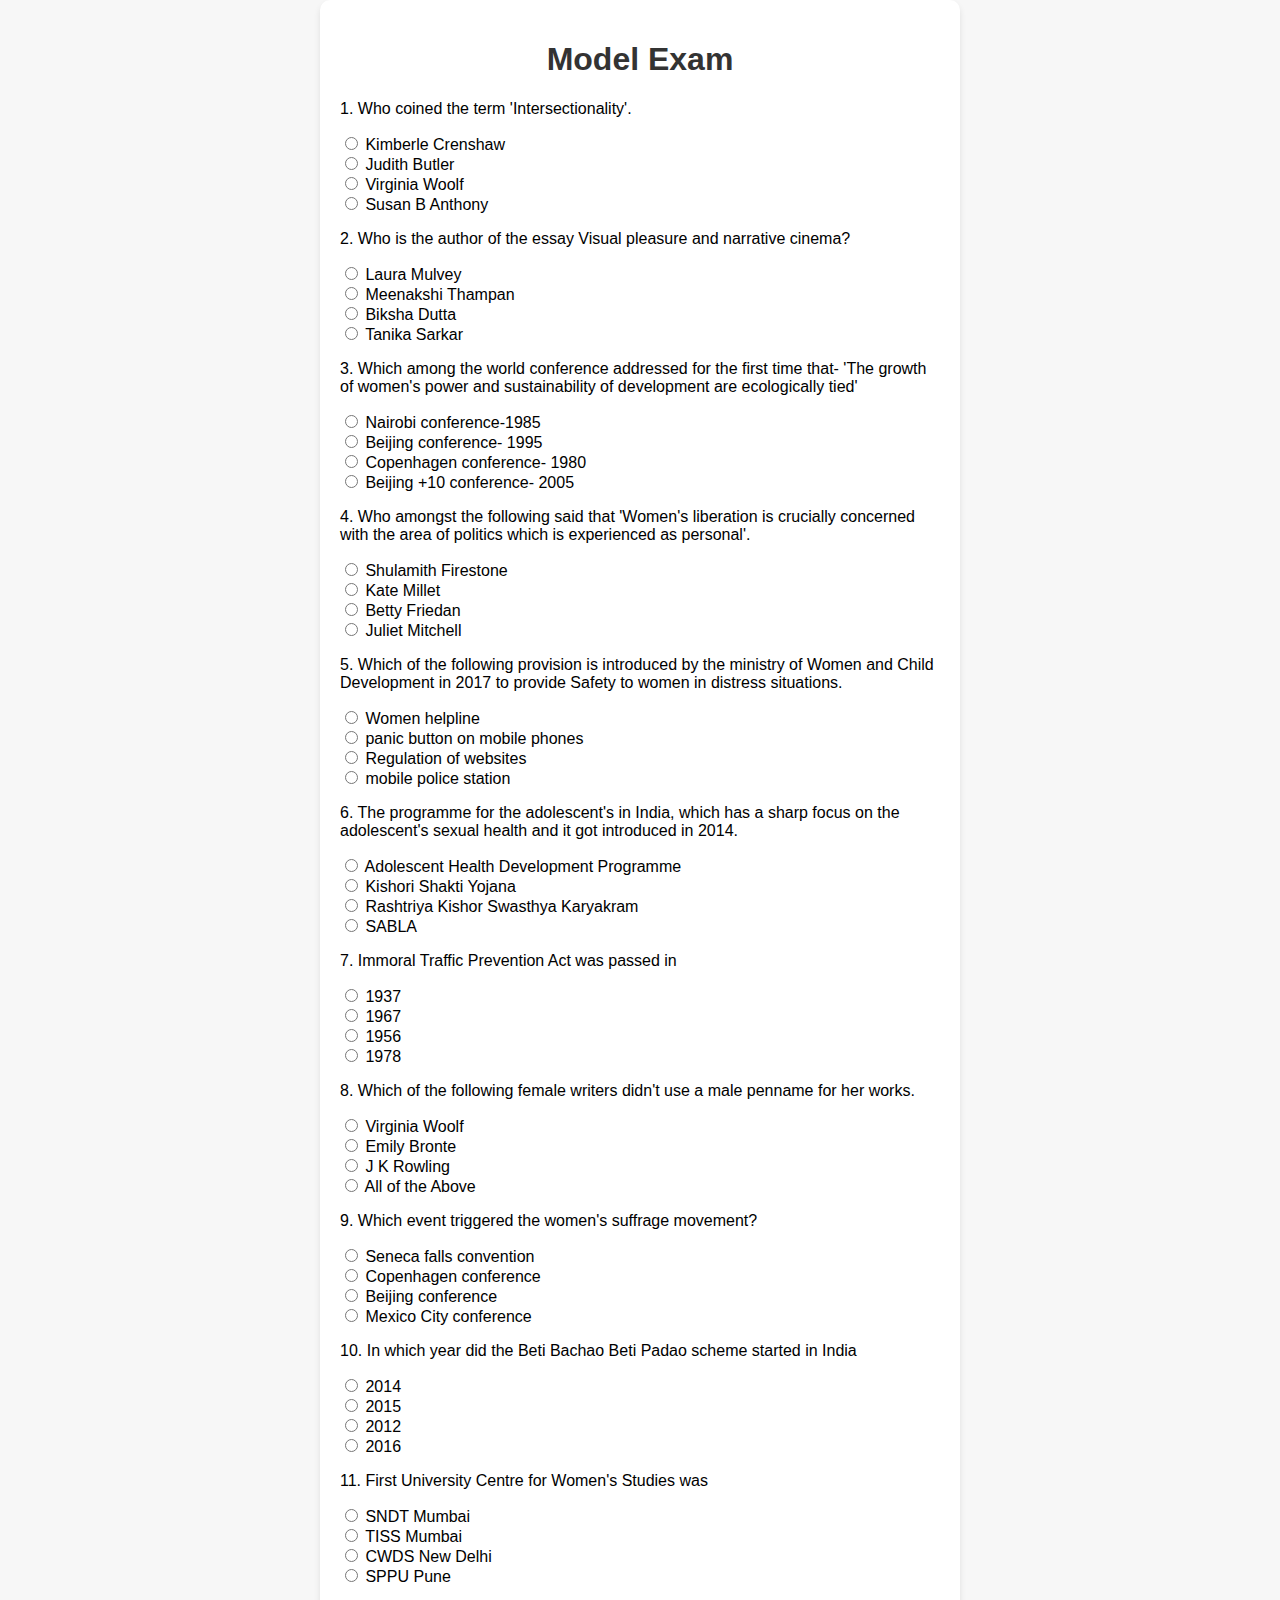
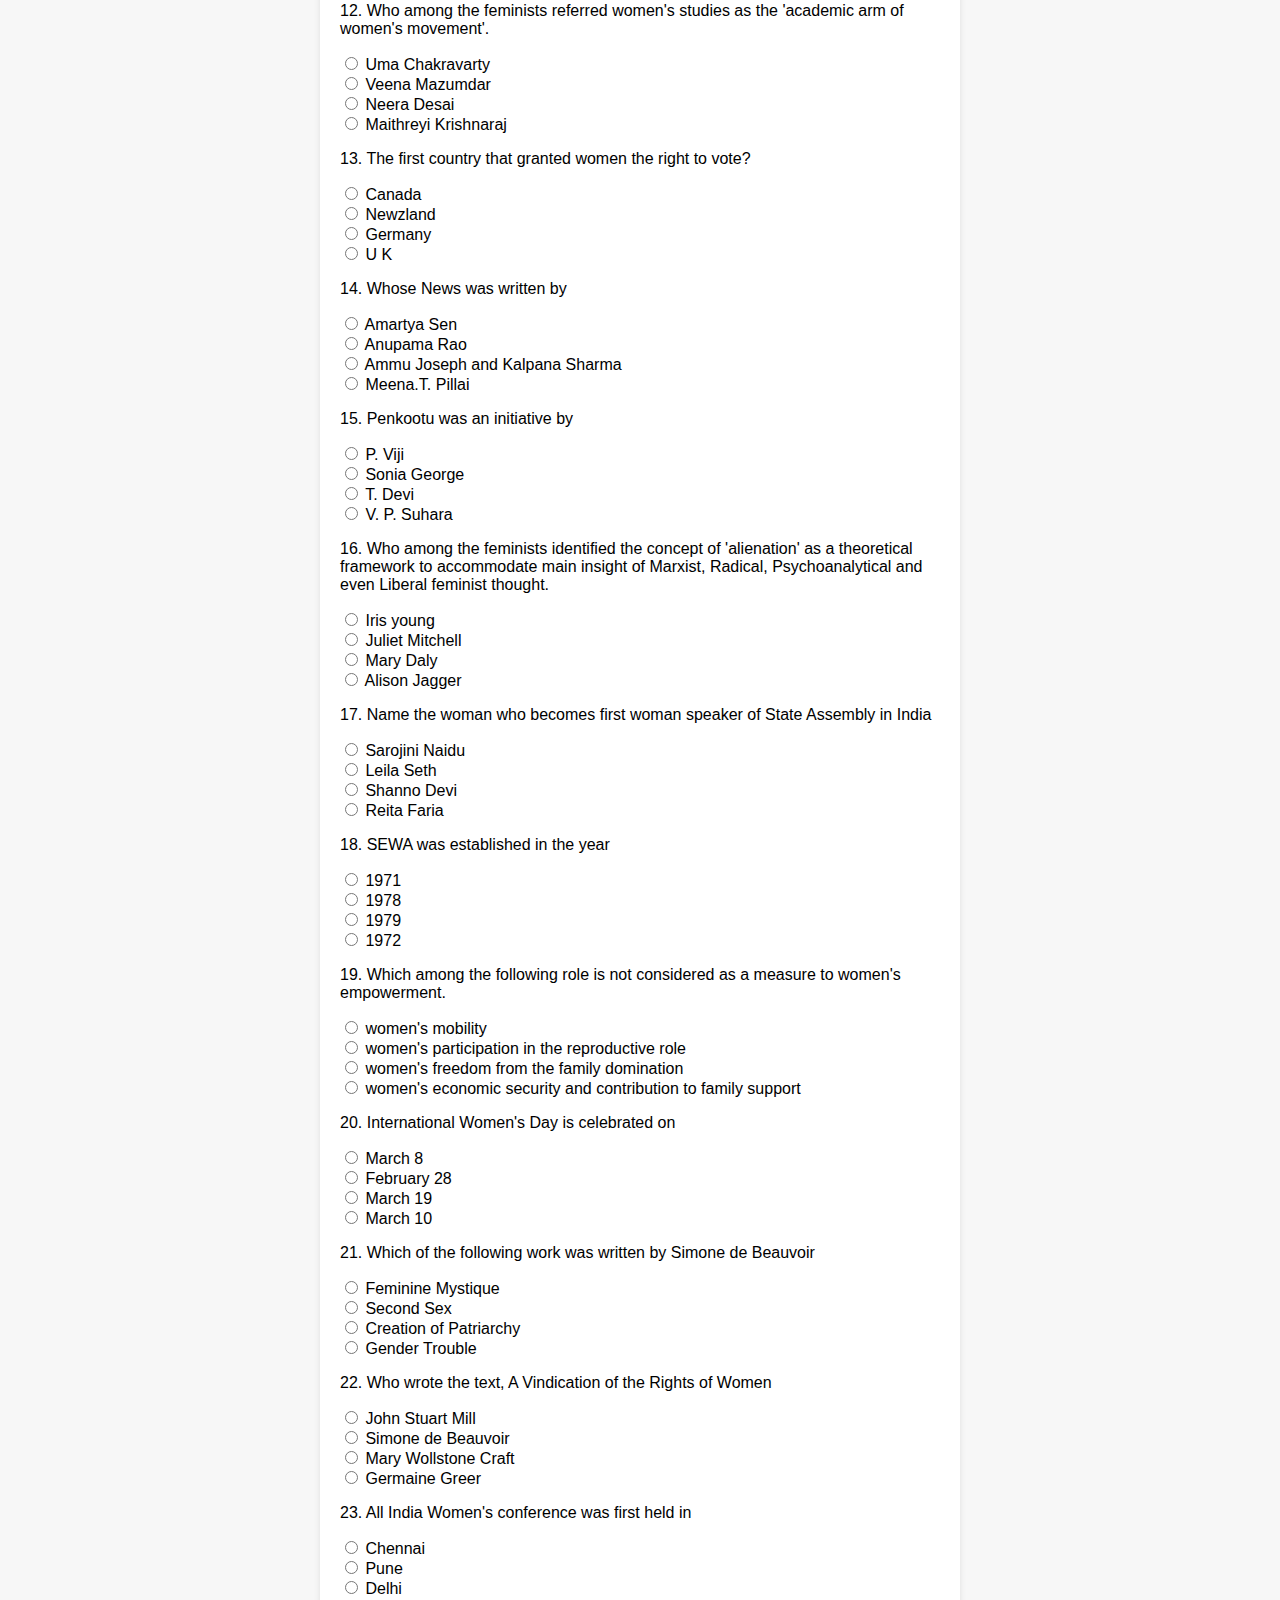
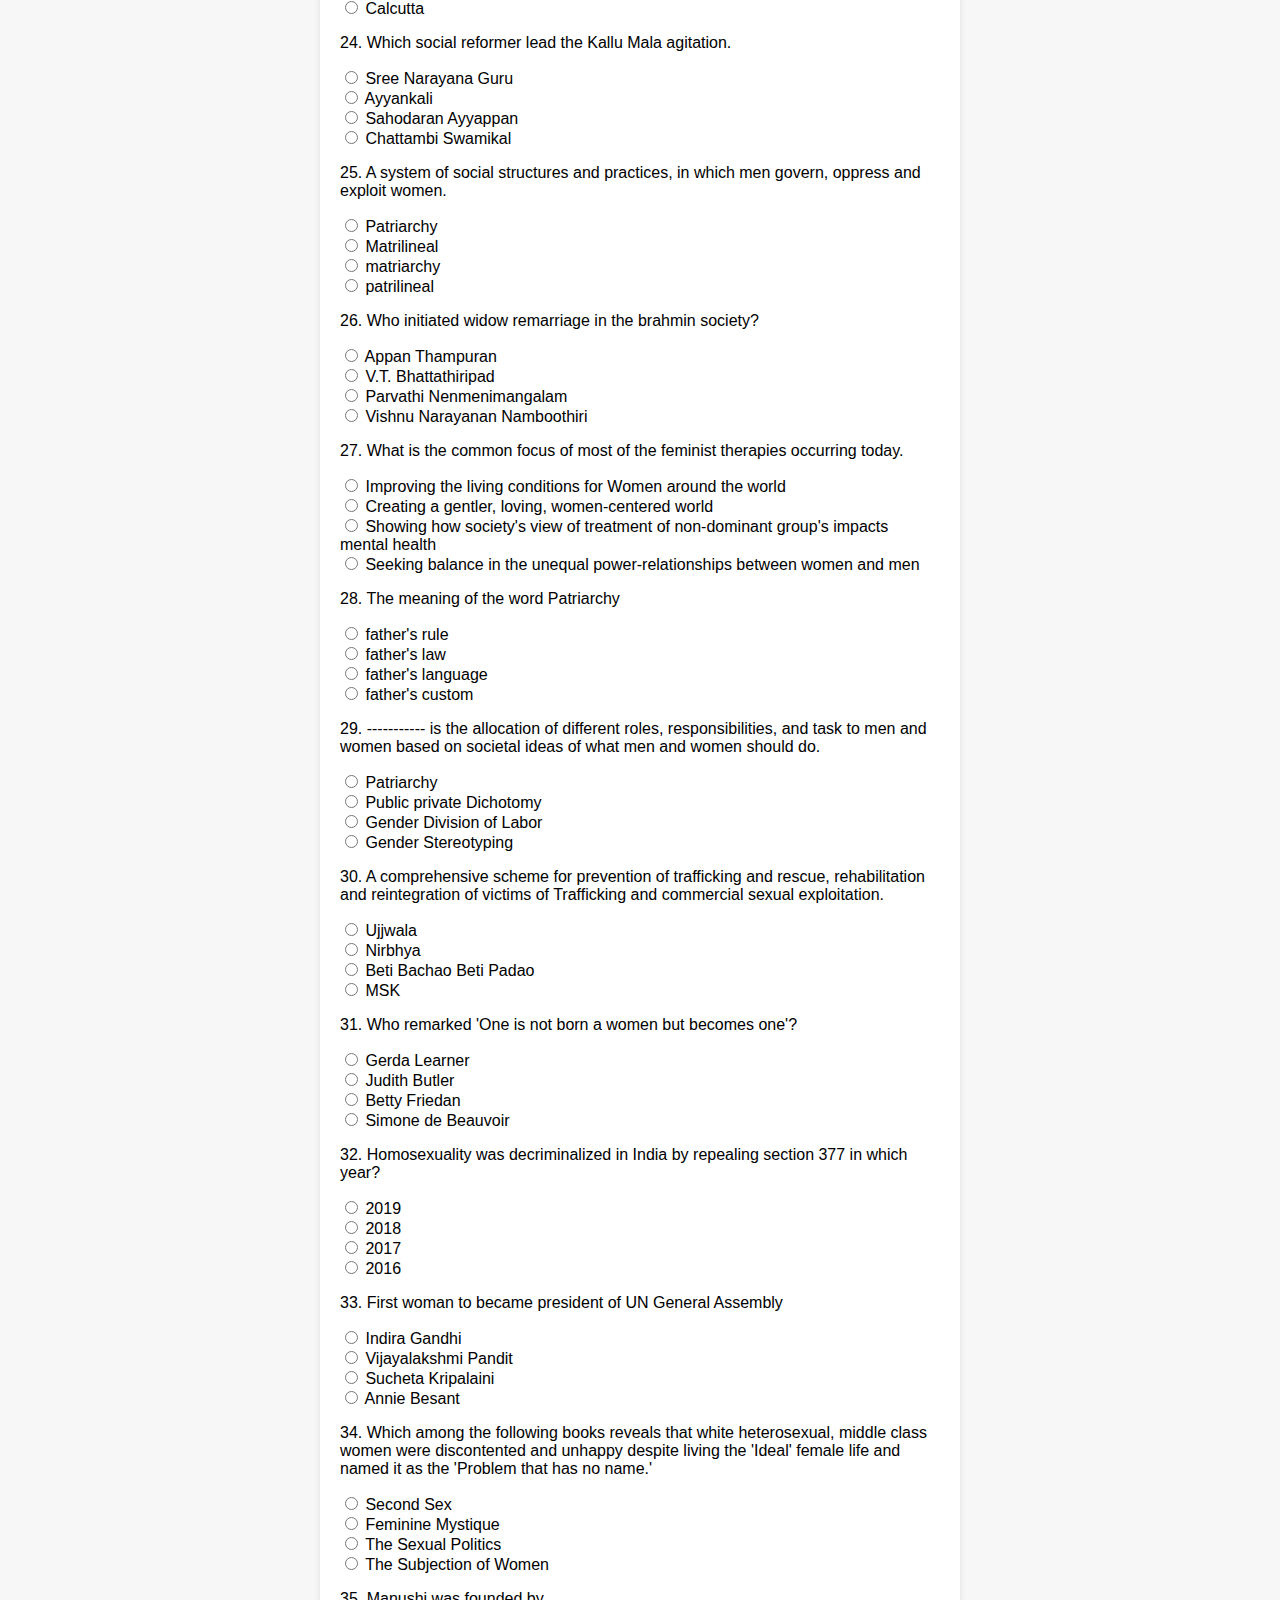
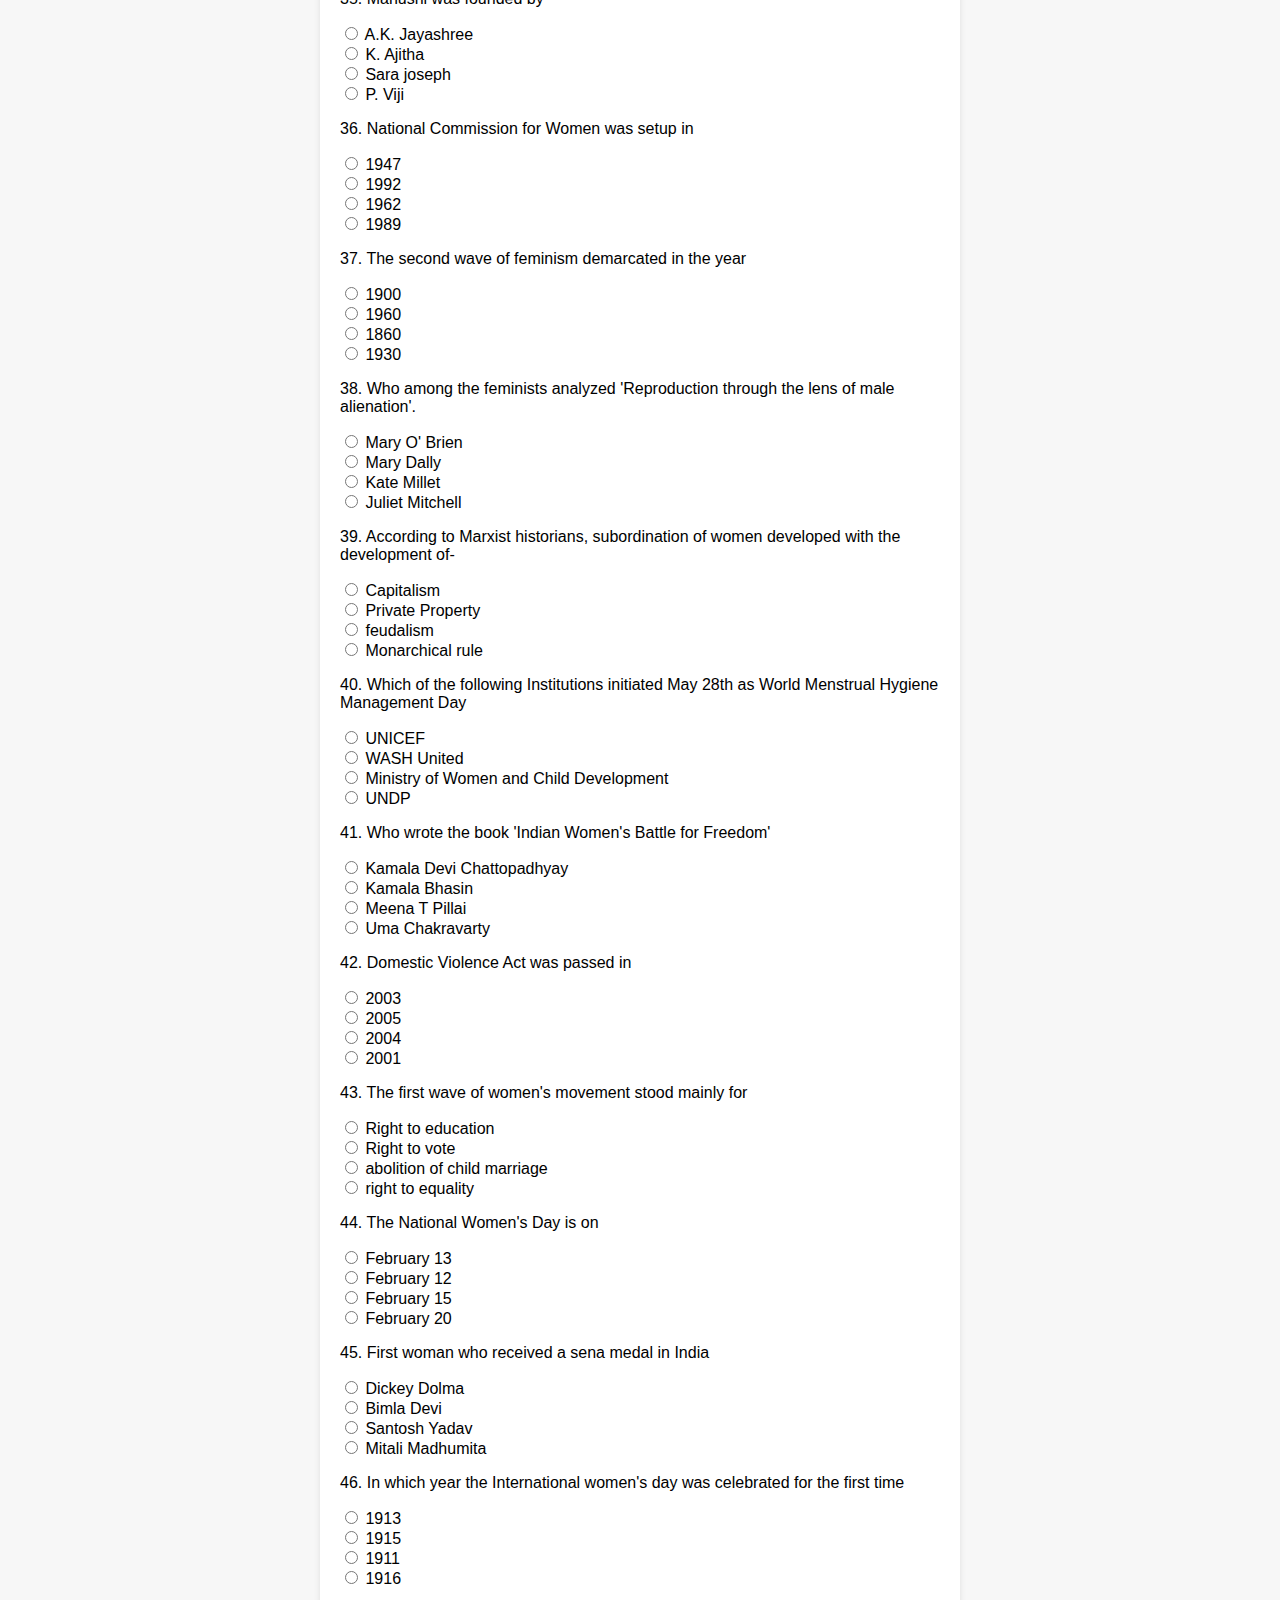
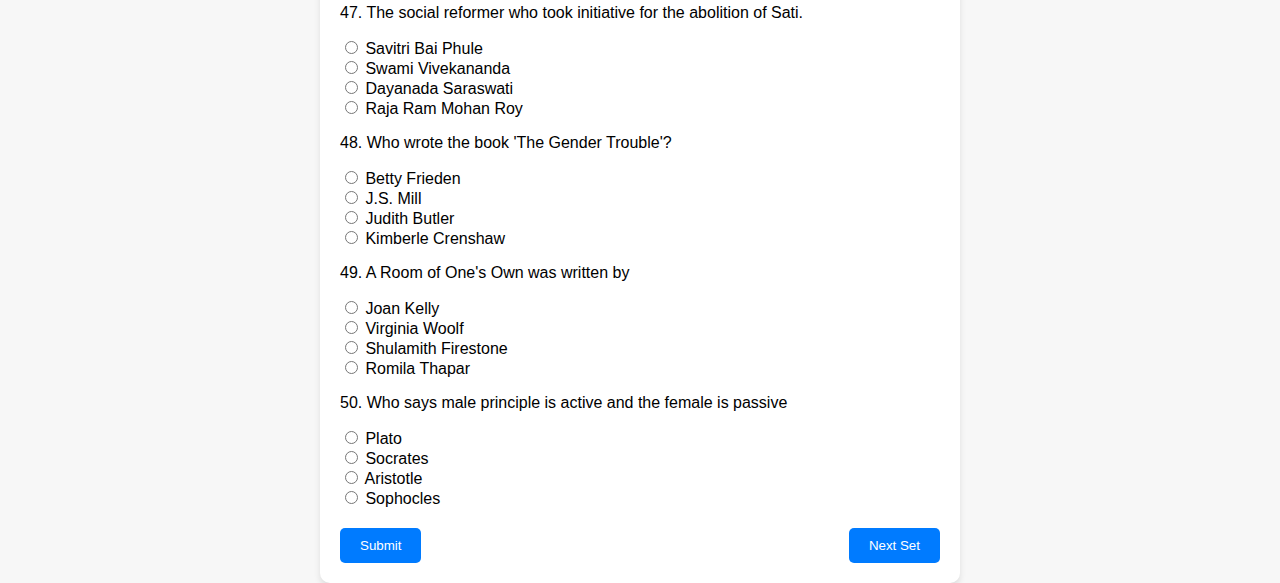
<file: index.html>
<!DOCTYPE html>
<html lang="en">
<head>
    <meta charset="UTF-8">
    <meta name="viewport" content="width=device-width, initial-scale=1.0">
    <title>Model Exam</title>
    <link rel="stylesheet" href="style.css">
</head>
<body>
    <div class="container">
        <h1>Model Exam</h1>
        <div id="quiz-container">
            <div id="question-container"></div>
            <div id="controls">
                <button id="submit-btn">Submit</button>
                <button id="next-set-btn">Next Set</button>
            </div>
        </div>
    </div>
    <script src="script.js"></script>
</body>
</html>
</file>
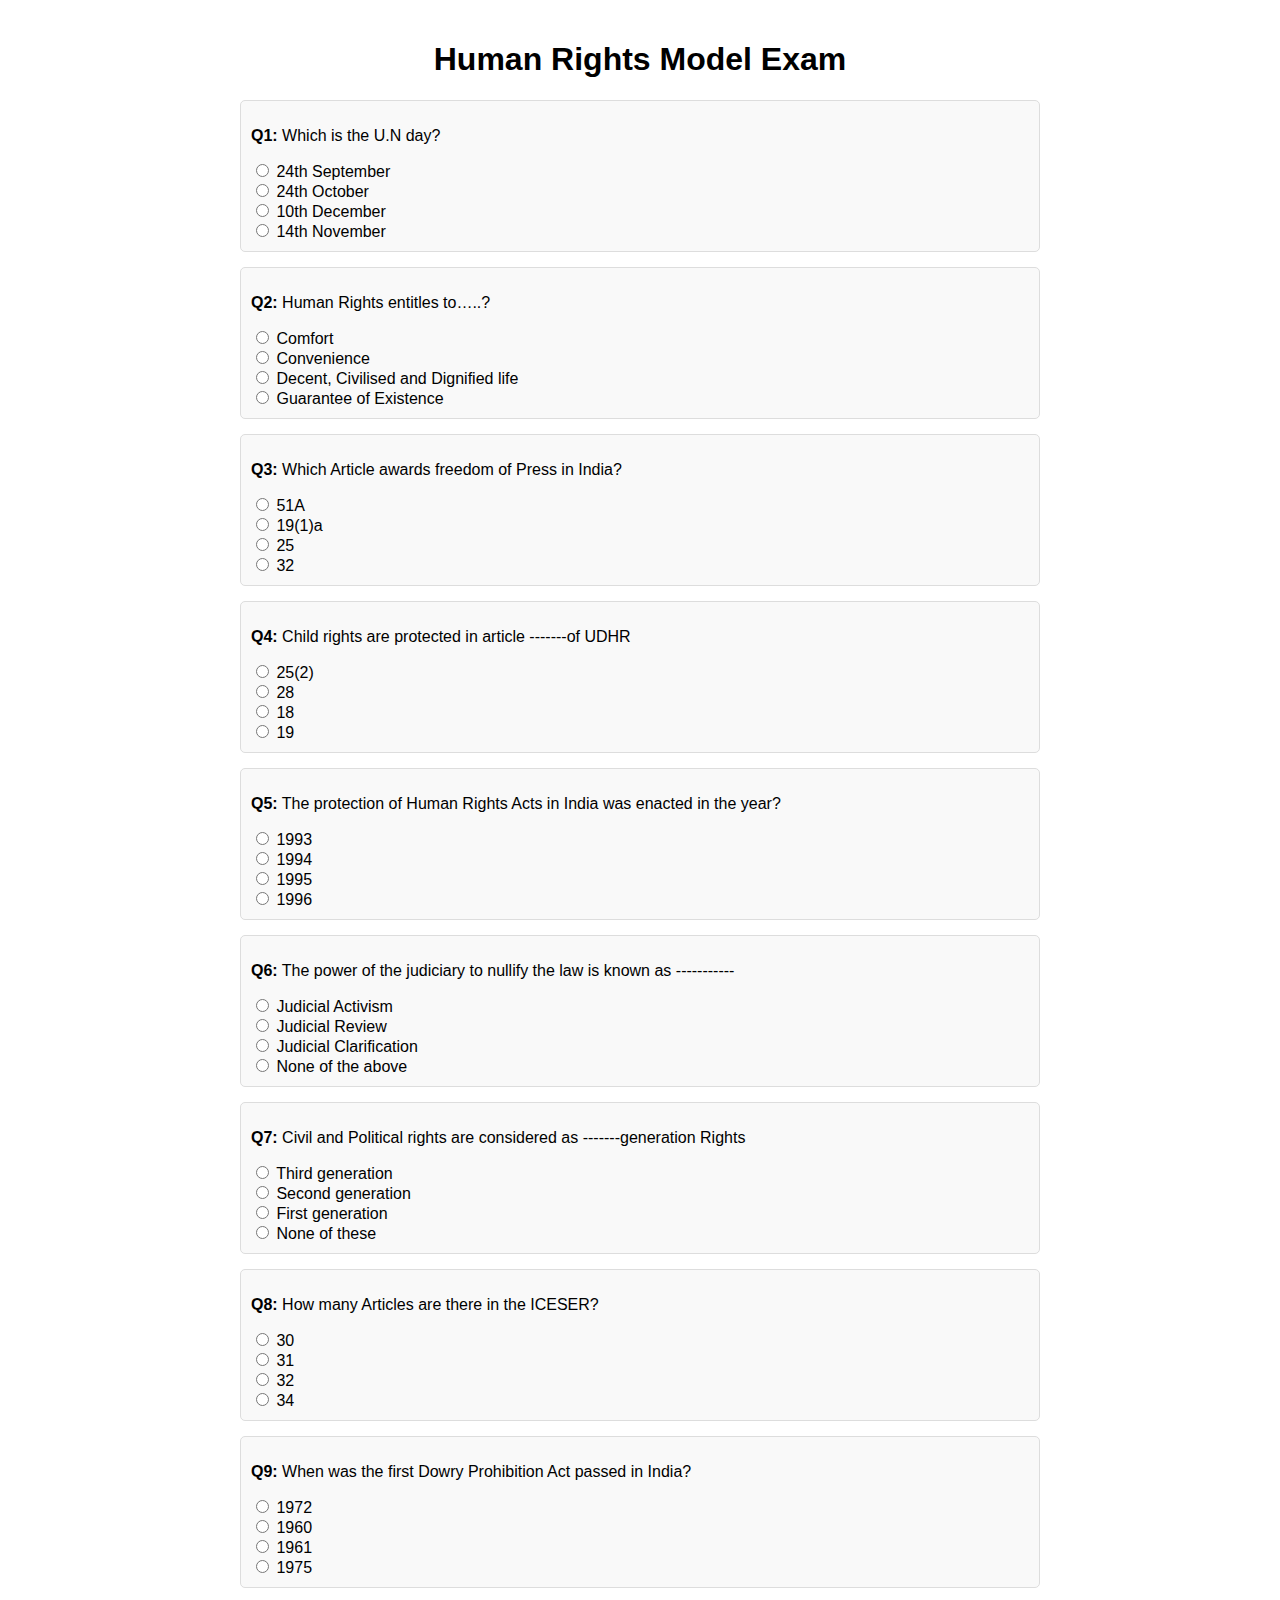
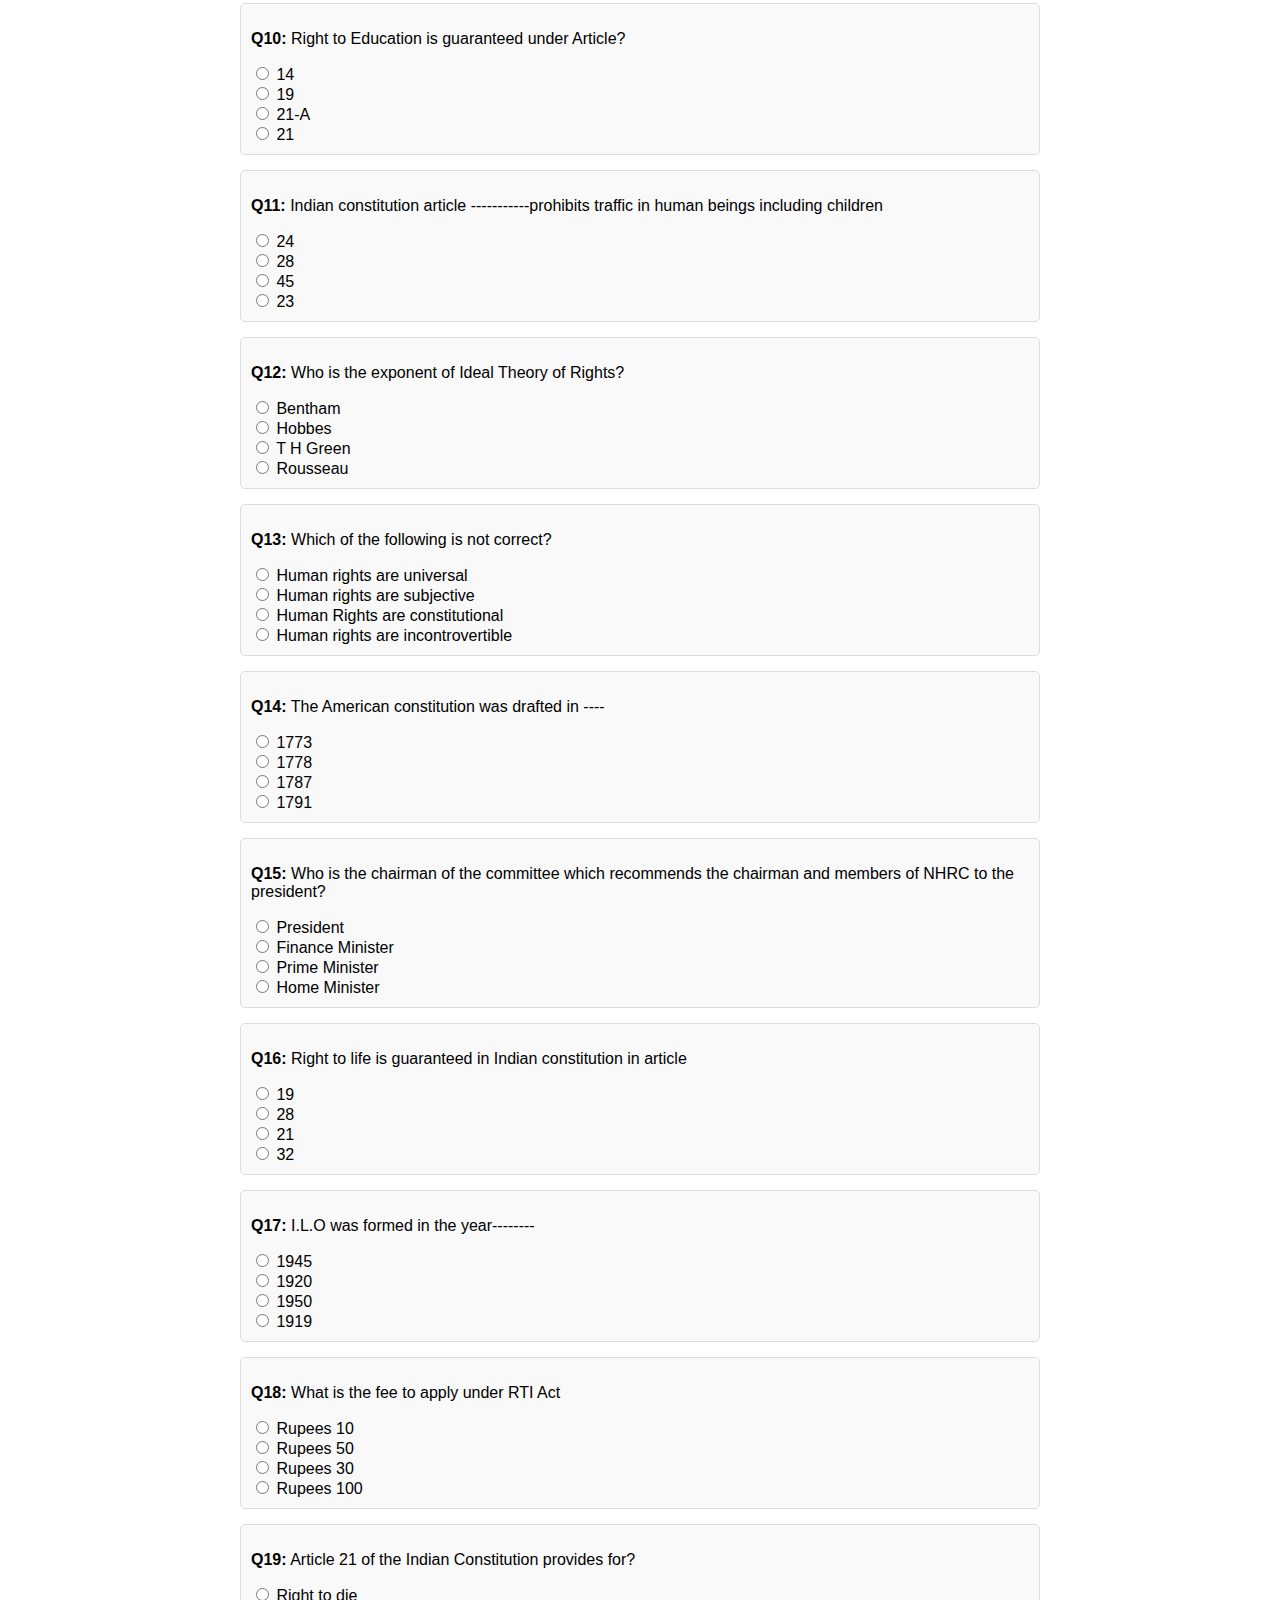
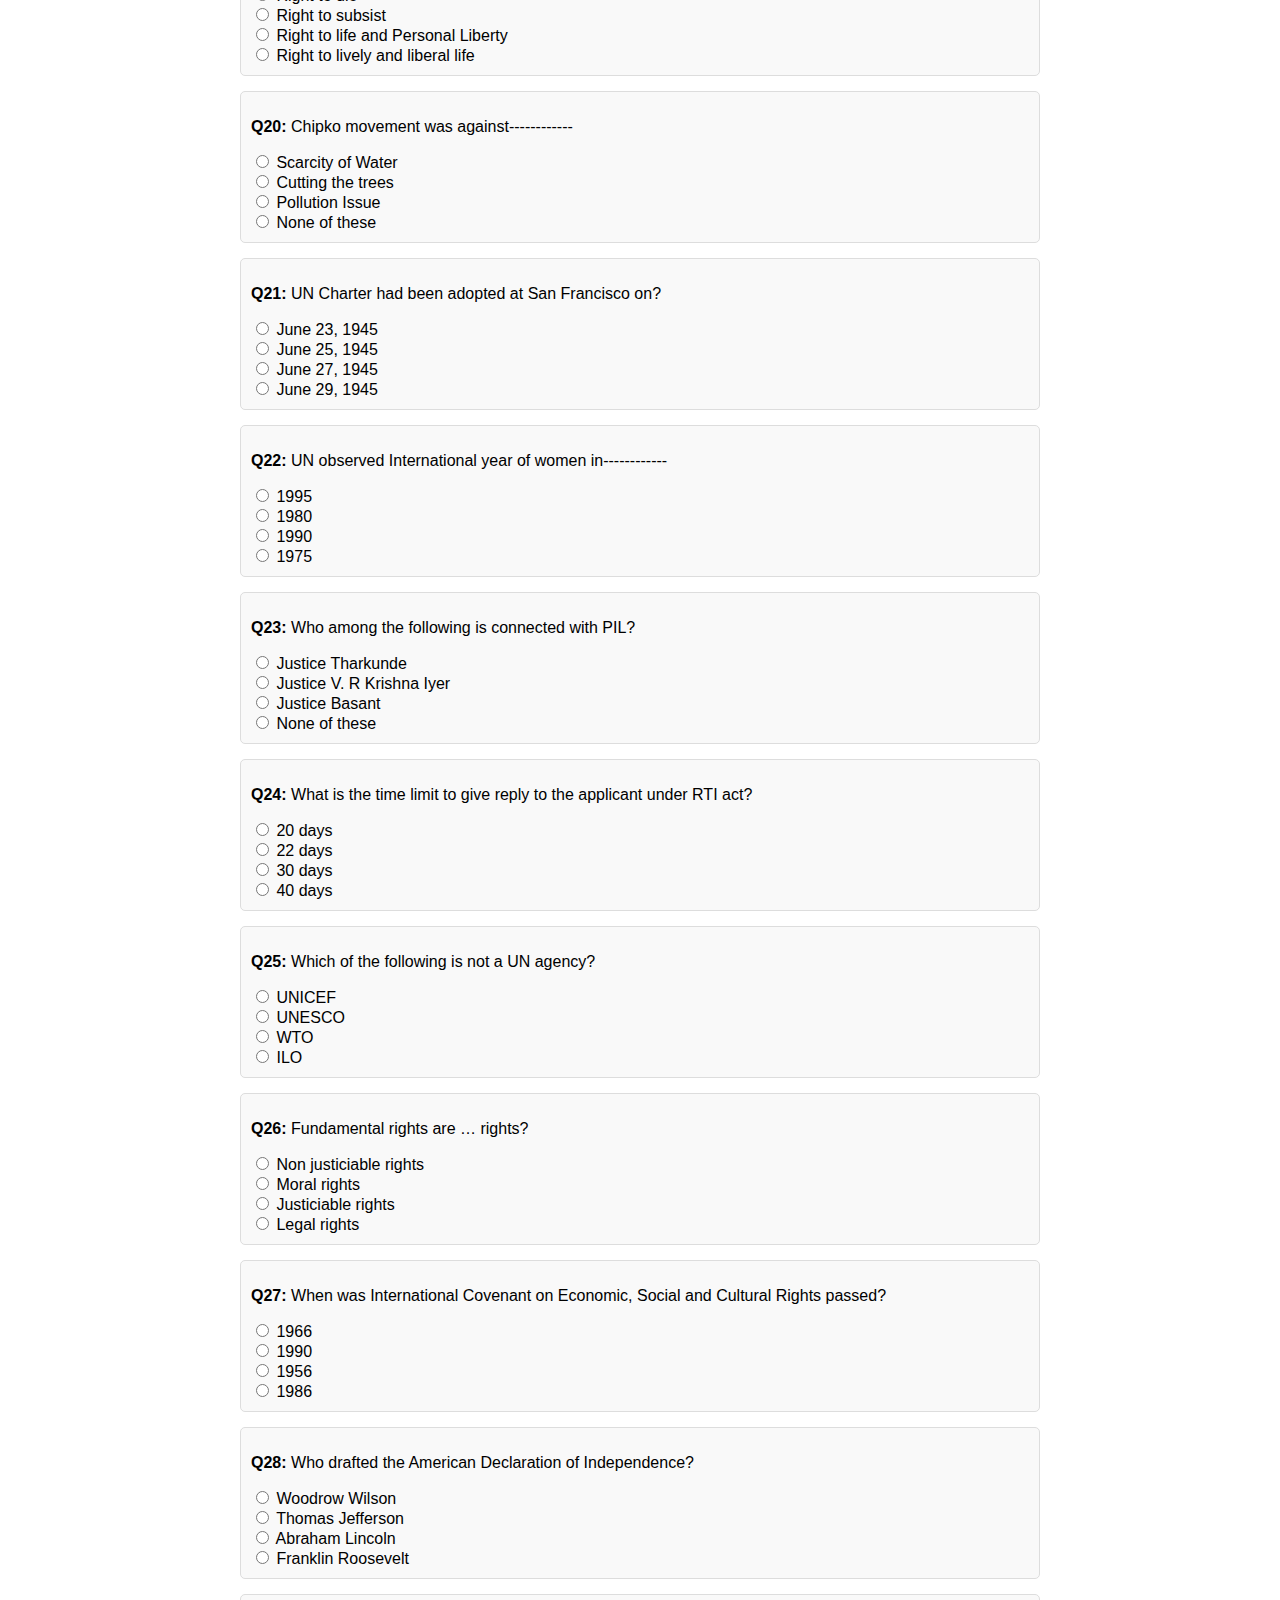
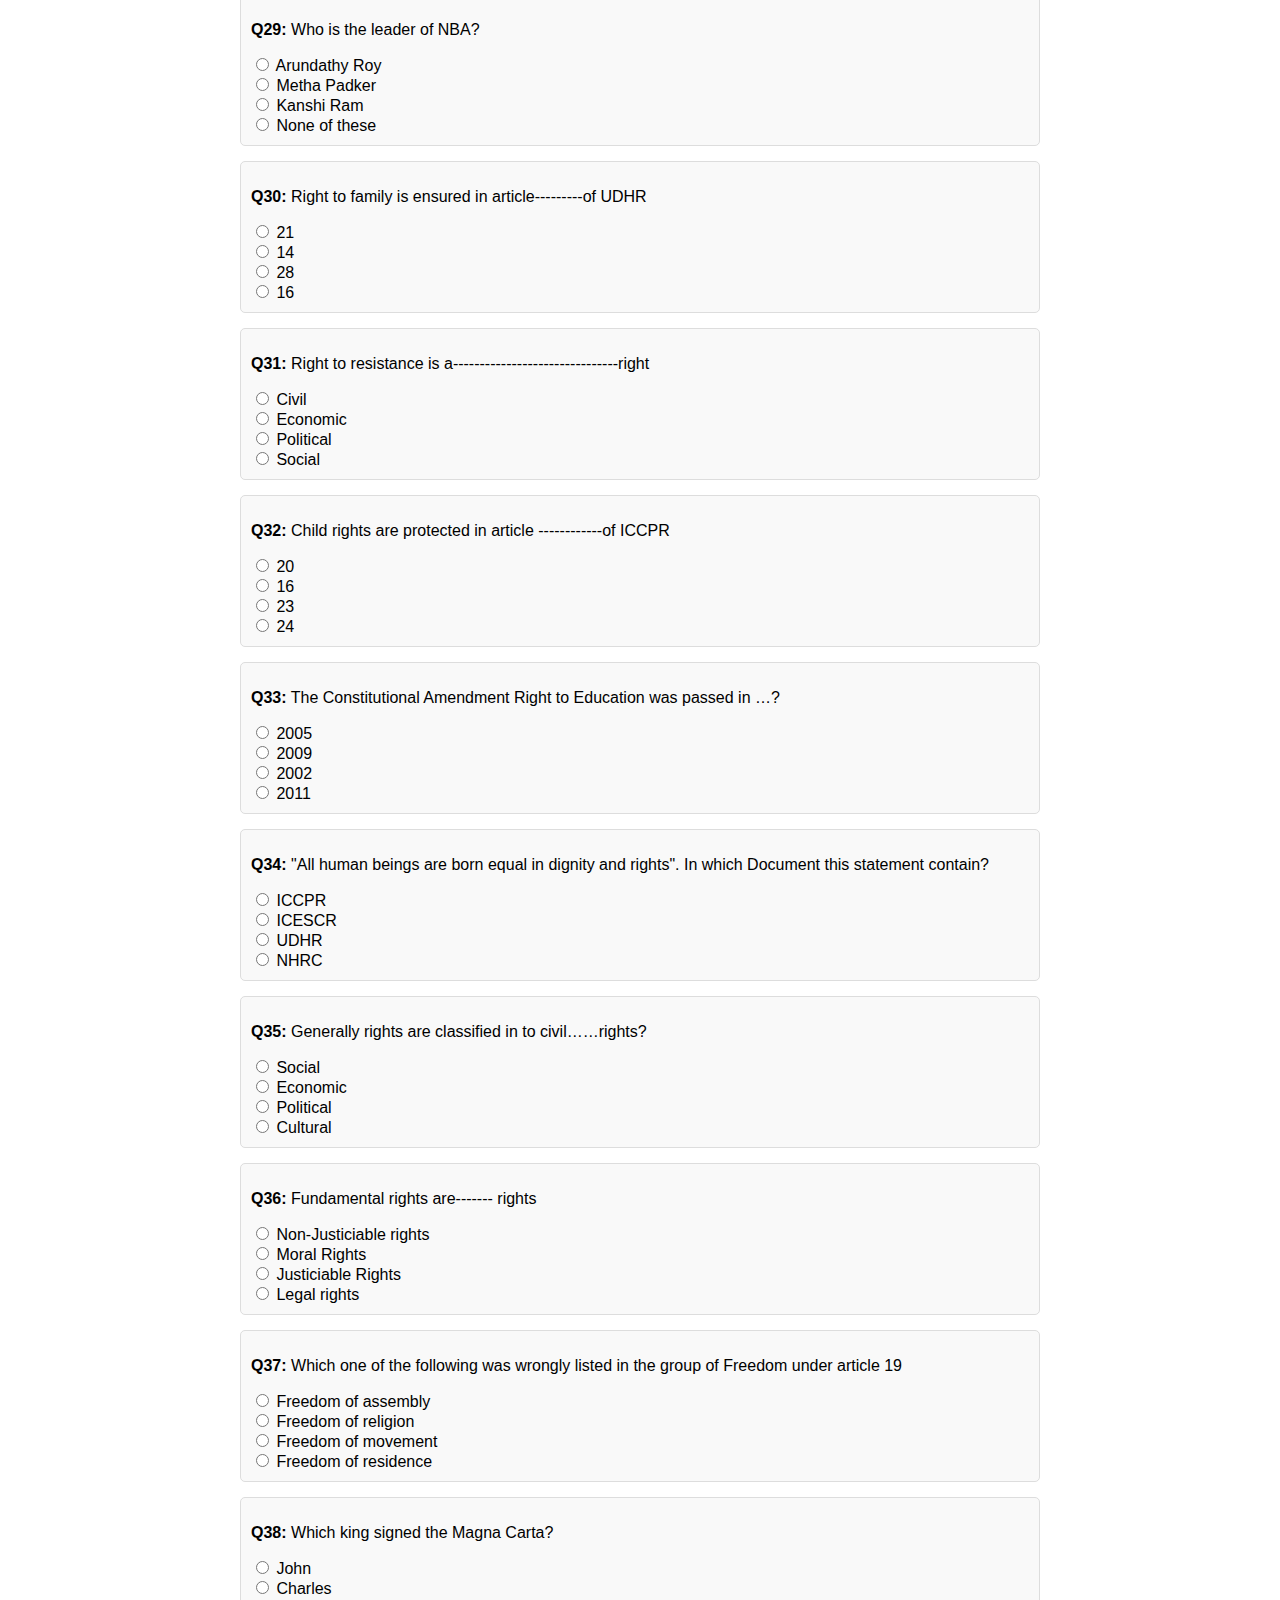
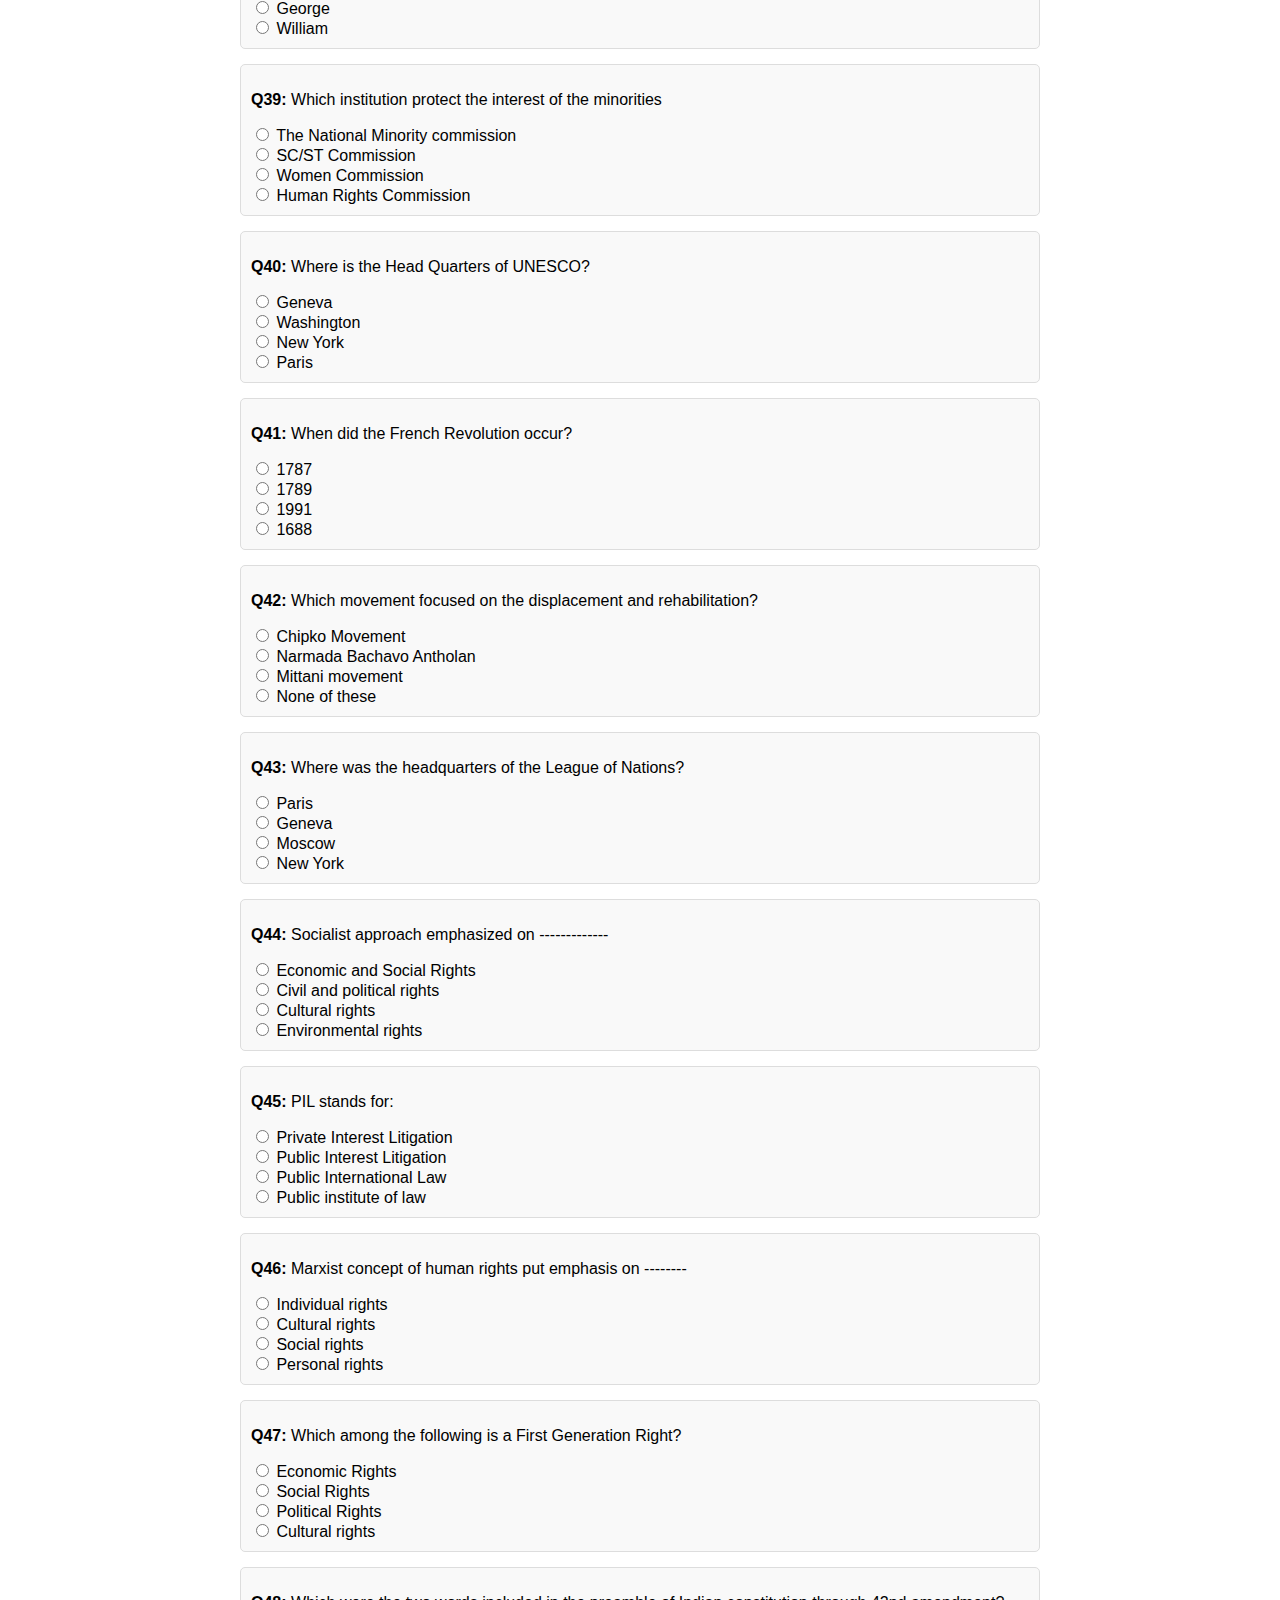
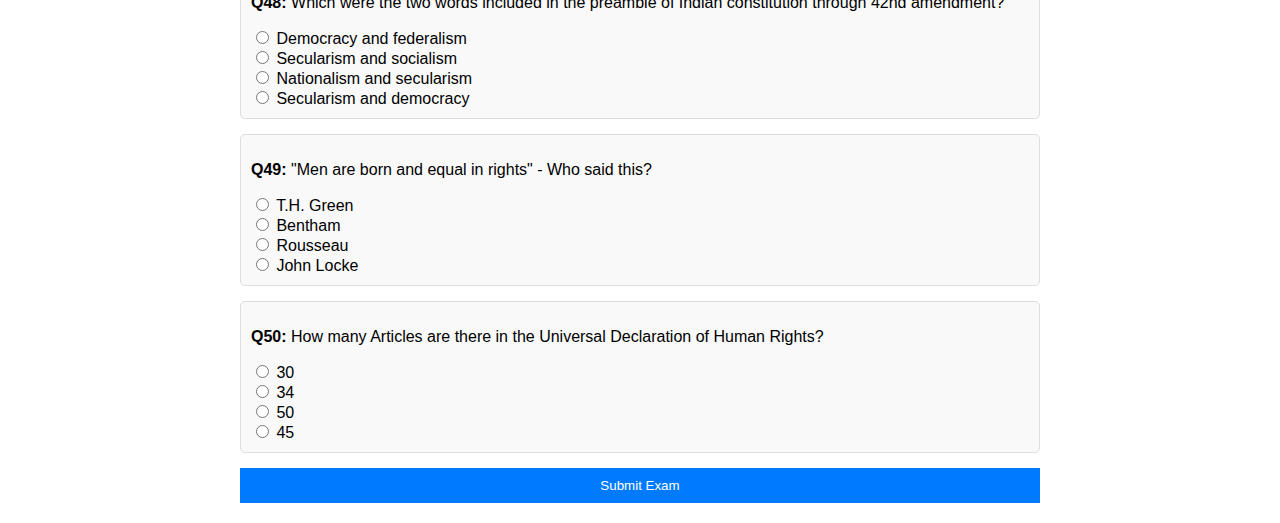
<file: human_rights.html>
<!DOCTYPE html>
<html lang="en">
<head>
    <meta charset="UTF-8">
    <meta name="viewport" content="width=device-width, initial-scale=1.0">
    <title>Human Rights Model Exam</title>
    <style>
        body {
            font-family: Arial, sans-serif;
            max-width: 800px;
            margin: auto;
            padding: 20px;
        }
        h1, h2 {
            text-align: center;
        }
        .question {
            margin-bottom: 15px;
            padding: 10px;
            border: 1px solid #ddd;
            border-radius: 5px;
            background: #f9f9f9;
        }
        .correct { background: lightgreen; }
        .wrong { background: lightcoral; }
        .hidden { display: none; }
        .btn {
            display: block;
            width: 100%;
            padding: 10px;
            margin-top: 10px;
            background: #007bff;
            color: white;
            border: none;
            cursor: pointer;
            text-align: center;
        }
        .btn:hover { background: #0056b3; }
    </style>
</head>
<body>

    <h1>Human Rights Model Exam</h1>
    <div id="exam">
        <form id="quizForm">
            <!-- Questions will be loaded here -->
        </form>
        <button class="btn" onclick="submitExam()">Submit Exam</button>
    </div>

    <div id="results" class="hidden">
        <h2>Exam Results</h2>
        <p>Your Score: <span id="score"></span> / 50</p>
        <button class="btn" onclick="restartExam()">Next Set of Questions</button>
    </div>

    <script>
        const allQuestions = [
    { q: "Who wrote the book 'Social Contract'?", options: ["John Locke", "Rousseau", "Bentham", "Thomas Hobbes"], answer: 1 },
    { q: "Who among the following was an exponent of 'absolute monarchy'?", options: ["John Locke", "Rousseau", "Bentham", "Thomas Hobbes"], answer: 3 },
    { q: "\"In the state of nature man was selfish, brutish and nasty\" - Who said this?", options: ["Thomas Hobbes", "John Locke", "Rousseau", "Machiavelli"], answer: 0 },
    { q: "Who considered 'General Will' as Sovereign?", options: ["John Locke", "Rousseau", "Bentham", "Thomas Hobbes"], answer: 1 },
    { q: "The Magna Carta was signed in the year---", options: ["1340", "1251", "1215", "1420"], answer: 2 },
    { q: "Which king signed the Magna Carta?", options: ["John", "Charles", "George", "William"], answer: 0 },
    { q: "British Bill of Rights was signed in ---------", options: ["1629", "1689", "1688", "1712"], answer: 1 },
    { q: "The slogan 'No taxation without Representation' was shouted in which country?", options: ["America", "France", "Russia", "China"], answer: 0 },
    { q: "The Declaration of American Independence was adopted in the year-------", options: ["1776", "1668", "1778", "1791"], answer: 0 },
    { q: "Who drafted the American Declaration of Independence?", options: ["Woodrow Wilson", "Thomas Jefferson", "Abraham Lincoln", "Franklin Roosevelt"], answer: 1 },
    { q: "The American constitution was drafted in ----", options: ["1773", "1778", "1787", "1791"], answer: 2 },
    { q: "When did the first constitutional amendment take place in America?", options: ["1773", "1778", "1787", "1791"], answer: 3 },
    { q: "Which constitutional amendment prohibits slavery in America?", options: ["12th", "14th", "13th", "15th"], answer: 2 },
    { q: "The 'Declaration of the Rights of Men' was adopted in which country?", options: ["America", "France", "Canada", "Britain"], answer: 1 },
    { q: "Whose philosophy inspired more to the French revolution?", options: ["John Locke", "Rousseau", "Bentham", "Thomas Hobbes"], answer: 1 },
    { q: "When did the French Revolution occur?", options: ["1787", "1789", "1991", "1688"], answer: 1 },
    { q: "\"Men are born and equal in rights\" - Who said this?", options: ["T.H. Green", "Bentham", "Rousseau", "John Locke"], answer: 2 },
    { q: "Which approach emphasises on self-determination and economic development?", options: ["Liberal approach", "Third world approach", "Feminist approach", "Marxist approach"], answer: 0 },
    { q: "Socialist approach emphasized on -------------", options: ["Economic and Social Rights", "Civil and political rights", "Cultural rights", "Environmental rights"], answer: 0 },
    { q: "What is the central idea of western approach?", options: ["Economic and social rights", "Fundamental individualism", "Cultural rights", "Social development"], answer: 1 },
    { q: "Marxist concept of human rights put emphasis on --------", options: ["Individual rights", "Cultural rights", "Social rights", "Personal rights"], answer: 2 },
    { q: "Which is the U.N day?", options: ["24th September", "24th October", "10th December", "14th November"], answer: 1 },
    { q: "The UDHR was passed by the General Assembly on --------", options: ["24th October", "10th December", "24th November", "26th January"], answer: 1 },
    { q: "Which among the following is a First Generation Right?", options: ["Economic Rights", "Social Rights", "Political Rights", "Cultural rights"], answer: 2 },
    { q: "How many Articles are there in the Universal Declaration of Human Rights?", options: ["30", "34", "50", "45"], answer: 0 },
    { q: "Human Rights Day is celebrated on ---------", options: ["14th November", "24th October", "10th December", "1st January"], answer: 2 },
    { q: "Where is the Head Quarters of UNESCO?", options: ["Geneva", "Washington", "New York", "Paris"], answer: 3 },
    { q: "I.L.O was formed in the year--------", options: ["1945", "1920", "1950", "1919"], answer: 3 },
    { q: "Who was the first chairman of the Commission on Human Right?", options: ["Eleanor Roosevelt", "Woodrow Wilson", "Thomas Jefferson", "Thomas Paine"], answer: 0 },
    { q: "Civil and Political rights are considered as -------generation Rights", options: ["Third generation", "Second generation", "First generation", "None of these"], answer: 2 },
    { q: "When was the Paris Peace Conference held?", options: ["1917", "1918", "1919", "1920"], answer: 2 },
    { q: "Where was the headquarters of the League of Nations?", options: ["Paris", "Geneva", "Moscow", "New York"], answer: 1 },
    { q: "\"Peace can be established only if it is based upon social justice\" - Which Organization proclaimed this?", options: ["UNESCO", "UNICEF", "ILO", "FAO"], answer: 2 },
    { q: "When was the UNESCO formed?", options: ["1946", "1950", "1956", "1962"], answer: 0 },
    { q: "Where is the headquarters of the WHO?", options: ["Paris", "New York", "Geneva", "Washington"], answer: 2 },
    { q: "\"All human beings are born equal in dignity and rights\". In which Document this statement contain?", options: ["ICCPR", "ICESCR", "UDHR", "NHRC"], answer: 2 },
    { q: "Who is the father of International Law?", options: ["Hugo Grotius", "Jeremy Bentham", "T.H. Green", "H. J. Laski"], answer: 0 },
    { q: "When was the International Covenant on Economic, Social and Cultural Rights adopted?", options: ["1976", "1948", "1956", "1986"], answer: 0 },
    { q: "How many Articles are there in the ICESER?", options: ["30", "31", "32", "34"], answer: 1 },
    { q: "Which Right is mentioned in the Article 1 of the ICESER?", options: ["Right to self-determination", "Right to life", "Right to Property", "Right to Peace"], answer: 0 },
    { q: "Name the Act which prescribed for the National Human Rights commission", options: ["Human rights Act", "Protection of human rights Act", "Right to Information Act", "Protection of Minorities Act"], answer: 1 },
    { q: "Which among the following is third generation right", options: ["Cultural rights", "Environmental Rights", "Political Right", "Economic Rights"], answer: 1 },
    { q: "Which were the two words included in the preamble of Indian constitution through 42nd amendment?", options: ["Democracy and federalism", "Secularism and socialism", "Nationalism and secularism", "Secularism and democracy"], answer: 1 },
    { q: "Which amendment to the constitution gave precedence to DPSP over FR", options: ["42nd amendment", "44th amendment", "56th amendment", "66th amendment"], answer: 0 },
    { q: "The six freedoms of Indian citizens have been enshrined in---", options: ["Article 19", "Article 22", "Article 21", "Article 32"], answer: 0 },
    { q: "Which one of the following was wrongly listed in the group of Freedom under article 19", options: ["Freedom of assembly", "Freedom of religion", "Freedom of movement", "Freedom of residence"], answer: 1 },
    { q: "Writ issued the court directing to a person to perform public duties is-------", options: ["Habeas Corpus", "Mandamus", "Certiorari", "Prohibition"], answer: 1 },
    { q: "In which article of the Indian Constitution, the Right to Education is incorporated?", options: ["Article 19", "Article 21", "Article 21A", "Article 29"], answer: 2 },
    { q: "Right to information Act was passed in………….", options: ["2005", "2000", "1995", "1998"], answer: 0 },
    { q: "PUCL stands for?", options: ["People Union for Cultural Liberty", "People's Union for Civil Liberties", "People's Union for Civil Law", "None of the above"], answer: 1 },
    { q: "\"Habeas Corpus\" means?", options: ["Have you the body", "Produce the body", "Find out the person", "Release the person"], answer: 0 },
    { q: "Which Article awards freedom of Press in India?", options: ["51A", "19(1)a", "25", "32"], answer: 1 },
    { q: "The constitutional amendment to right to education was passed in ----", options: ["2005", "2009", "2002", "2011"], answer: 2 },
    { q: "PIL stands for:", options: ["Private Interest Litigation", "Public Interest Litigation", "Public International Law", "Public institute of law"], answer: 1 },
    { q: "Fundamental rights are------- rights", options: ["Non-Justiciable rights", "Moral Rights", "Justiciable Rights", "Legal rights"], answer: 2 },
    { q: "Liberty without -----------------is meaningless.", options: ["Right", "Fraternity", "Duties", "Equality"], answer: 3 },
    { q: "Article 17 of Indian constitution deals with—", options: ["Abolition of untouchability", "Abolition of Titles", "Right to Freedom", "Right to Religion"], answer: 0 },
    { q: "Right to life is guaranteed in Indian constitution in article", options: ["19", "28", "21", "32"], answer: 2 },
    { q: "Right to family is ensured in article---------of UDHR", options: ["21", "14", "28", "16"], answer: 3 },
    { q: "Right to work is incorporated in part------------of Indian constitution", options: ["IIIrd part", "VIth part", "VII th part", "IV-DPSP"], answer: 3 },
    { q: "Right to resistance is a-------------------------------right", options: ["Civil", "Economic", "Political", "Social"], answer: 2 },
    { q: "Who is the chairman of the committee which recommends the chairman and members of NHRC to the president?", options: ["President", "Finance Minister", "Prime Minister", "Home Minister"], answer: 2 },
    { q: "Who shall be the chairman of the NHRC?", options: ["Supreme Court Judge", "Supreme Court Chief Justice", "High Court Chief Justice", "High Court Judge"], answer: 1 },
    { q: "How many members are there in the MHRC including the Chairman?", options: ["Five", "Four", "Seven", "Two"], answer: 0 },
    { q: "MHRC is a ---------------body.", options: ["Queasy-judicial", "Judicial", "Executive", "Legislative"], answer: 0 },
    { q: "Which Article of the Protection of Human Rights Act prescribes for Human Rights courts?", options: ["Article 12", "Article 16", "Article 31", "Article 13"], answer: 2 },
    { q: "Which conference highlighted the international concern over violence against women?", options: ["Mexico", "Beijing", "Nairobi", "Copenhagen"], answer: 2 },
    { q: "When was the Nairobi conference held?", options: ["1975", "1985", "1980", "1990"], answer: 1 },
    { q: "Where was the fourth world conference on women held?", options: ["Nairobi", "Copenhagen", "Vienna", "Beijing"], answer: 3 },
    { q: "When was the National Commission on women constituted in India?", options: ["1975", "1975", "1980", "1992"], answer: 3 },
    { q: "When was the first Dowry Prohibition Act passed in India?", options: ["1972", "1960", "1961", "1975"], answer: 2 },
    { q: "Which Declaration asserts \"mankind owes to the child the best it has to give\"?", options: ["Universal Declaration of Human Rights", "The Declaration of the rights of the child", "America Declaration of Independence", "French Declaration of the Rights of the Men"], answer: 1 },
    { q: "When did the Declaration of the Rights of the Child pass by the UN?", options: ["1959", "1962", "1965", "1970"], answer: 0 },
    { q: "Which international Fund provides assistance to children?", options: ["UNESCO", "WHO", "UNICEF", "FAO"], answer: 2 },
    { q: "Which year was observed as international Year of the Child?", options: ["1975", "1980", "1983", "1979"], answer: 3 },
    { q: "When was the convention on right of the child came into force?", options: ["1980", "1978", "1990", "1993"], answer: 2 },
    { q: "Which article of the Indian Constitution prohibit hazardous jobs to children?", options: ["Article 20", "Article 28", "Article 21", "Article 24"], answer: 3 },
    { q: "Which Act requires for the establishment of 'special homes' for children?", options: ["The Declaration of Human Rights Act", "Child Protection Act", "Juvenile Justice Act", "None of the above"], answer: 2 },
    { q: "When was the Juvenile Justice Act enacted?", options: ["1992", "2000", "1998", "2002"], answer: 1 },
    { q: "When was the Right to information Act passed?", options: ["2000", "2005", "2008", "2009"], answer: 1 },
    { q: "What is the time limit to give reply to the applicant under RTI act?", options: ["20 days", "22 days", "30 days", "40 days"], answer: 2 },
    { q: "What is the fee to apply under RTI Act", options: ["Rupees 10", "Rupees 50", "Rupees 30", "Rupees 100"], answer: 0 },
    { q: "The power of the judiciary to nullify the law is known as -----------", options: ["Judicial Activism", "Judicial Review", "Judicial Clarification", "None of the above"], answer: 1 },
    { q: "Who among the following is connected with PIL?", options: ["Justice Tharkunde", "Justice V. R Krishna Iyer", "Justice Basant", "None of these"], answer: 1 },
    { q: "Sardar Sarovar Project is in ------------river", options: ["Narmada river", "Yamuna river", "Keveri river", "None of these"], answer: 0 },
    { q: "When was the PUCLDR formed?", options: ["1976", "200", "2004", "1987"], answer: 0 },
    { q: "Who is the leader of NBA?", options: ["Arundathy Roy", "Metha Padker", "Kanshi Ram", "None of these"], answer: 1 },
    { q: "Chipko movement was against------------", options: ["Scarcity of Water", "Cutting the trees", "Pollution Issue", "None of these"], answer: 1 },
    { q: "Which movement focused on the displacement and rehabilitation?", options: ["Chipko Movement", "Narmada Bachavo Antholan", "Mittani movement", "None of these"], answer: 1 },
    { q: "Child rights are protected in article ------------of ICCPR", options: ["20", "16", "23", "24"], answer: 3 },
    { q: "UN observed International year of women in------------", options: ["1995", "1980", "1990", "1975"], answer: 3 },
    { q: "Declaration of the rights of the child was on----------", options: ["1945", "1950", "1953", "1952"], answer: 2 },
    { q: "Optional protocol to the Covenant on Civil and Political Rights was adopted in---", options: ["1976", "1965", "1966", "1965"], answer: 2 },
    { q: "Right to privacy is a--------right", options: ["Political right", "Social right", "Economic right", "Civil right"], answer: 3 },
    { q: "Child rights are protected in article -------of UDHR", options: ["25(2)", "28", "18", "19"], answer: 0 },
    { q: "Which article of Indian constitution ensures the protection of childhood and youth against exploitation", options: ["24", "39(1)", "41", "45"], answer: 1 },
    { q: "Indian constitution article -----------prohibits traffic in human beings including children", options: ["24", "28", "45", "23"], answer: 3 },
    { q: "Which institution protect the interest of the minorities", options: ["The National Minority commission", "SC/ST Commission", "Women Commission", "Human Rights Commission"], answer: 0 },
    { q: "The Constitutional Amendment Right to Education was passed in …?", options: ["2005", "2009", "2002", "2011"], answer: 2 },
    { q: "Who is the exponent of Ideal Theory of Rights?", options: ["Bentham", "Hobbes", "T H Green", "Rousseau"], answer: 2 },
    { q: "Human Rights entitles to…..?", options: ["Comfort", "Convenience", "Decent, Civilised and Dignified life", "Guarantee of Existence"], answer: 2 },
    { q: "Article 21 of the Indian Constitution provides for?", options: ["Right to die", "Right to subsist", "Right to life and Personal Liberty", "Right to lively and liberal life"], answer: 2 },
    { q: "The framers of the Indian Constitution borrowed the concept of Fundamental rights from the Constitution of?", options: ["USA", "UK", "Ireland", "Canada"], answer: 0 },
    { q: "UN Charter had been adopted at San Francisco on?", options: ["June 23, 1945", "June 25, 1945", "June 27, 1945", "June 29, 1945"], answer: 1 },
    { q: "Which of the following is not correct?", options: ["Human rights are universal", "Human rights are subjective", "Human Rights are constitutional", "Human rights are incontrovertible"], answer: 2 },
    { q: "Right to Education is guaranteed under Article?", options: ["14", "19", "21-A", "21"], answer: 2 },
    { q: "The protection of Human Rights Acts in India was enacted in the year?", options: ["1993", "1994", "1995", "1996"], answer: 0 },
    { q: "The Universal Declaration of Human Rights was adopted on?", options: ["December 1, 1948", "December 10, 1948", "December 11, 1948", "December 31, 1948"], answer: 1 },
    { q: "Which of the following is not a UN agency?", options: ["UNICEF", "UNESCO", "WTO", "ILO"], answer: 2 },
    { q: "When was International Covenant on Economic, Social and Cultural Rights passed?", options: ["1966", "1990", "1956", "1986"], answer: 0 },
    { q: "\"Human Rights: A Very Short Introduction\" was written by?", options: ["Harold J Laski", "V R Krishna Iyer", "Upendra Baxi", "Andrew Clapham"], answer: 3 },
    { q: "Generally rights are classified in to civil……rights?", options: ["Social", "Economic", "Political", "Cultural"], answer: 2 },
    { q: "Fundamental rights are … rights?", options: ["Non justiciable rights", "Moral rights", "Justiciable rights", "Legal rights"], answer: 2 },
    { q: "Article 7 of Indian Constitution deals with?", options: ["Abolition of Untouchability", "Abolition of Titles", "Right to freedom", "Right to religion"], answer: 0 },
    { q: "According to…….…Theory of Rights, rights are the creation of the state?", options: ["Marxist", "Liberal", "Western", "Legal"], answer: 3 },
    { q: "The National Human Rights Commission (NHRC) was founded in?", options: ["October 12, 1993", "September 18, 1993", "September 22, 1993", "September 28, 1993"], answer: 0 },
    { q: "When was the Protection of Human Rights Acts passed in India?", options: ["2003", "1993", "2005", "1997"], answer: 1 },
    { q: "The Magna Carta was signed in the year?", options: ["1340", "1251", "1215", "1420"], answer: 2 },
    { q: "The SCs and STs (Prevention of Atrocities) Act enacted in …..?", options: ["11th September, 1989", "12th September, 1989", "21st September, 1989", "22nd September, 1989"], answer: 0 },
    { q: "UN observed International Year of Women in …....?", options: ["1995", "1980", "1990", "1975"], answer: 3 },
    { q: "When was the Protection of Women from the Domestic Violence Act enacted in India?", options: ["2003", "2002", "2005", "2006"], answer: 2 },
    { q: "\"All human beings are born equal in dignity and rights\": In which document this statement contain?", options: ["ICCPR", "ICESCR", "UDHR", "NHRC"], answer: 2 },
    { q: "Article 29 and Article 30 of Indian constitution provides for?", options: ["Social and Political rights", "Cultural and Educational rights", "Religious and Cultural rights", "Economic and Legal rights"], answer: 1 },
    { q: "How many articles in the UDHR?", options: ["30", "40", "50", "60"], answer: 0 },
    { q: "Public Interest Litigation means?", options: ["Litigation for the protection of the public interest", "Litigation for the protection of the private interest", "Litigation for the protection of the religious interest", "Litigation for the protection of the social interest"], answer: 0 },
    { q: "Which Writ is used the court, directing to a person to perform to public duties?", options: ["Mandamus", "Certiorari", "Habeas Corpus", "Prohibition"], answer: 0 },
    { q: "Who criticised Declaration of the Rights of Man and of the Citizen of the bourgeoisie Ideology?", options: ["Rousseau", "John Locke", "Hegel", "Karl Marx"], answer: 3 },
    { q: "Human rights are a….?", options: ["Eastern Cultural concept", "Western Cultural concept", "Third world concept", "Marxian concept"], answer: 1 },
    { q: "\"Right is a claim recognised by the society and enforced by the state\", who said?", options: ["Herbert Spencer", "Harold Laski", "T.H Green", "Robert Dahl"], answer: 1 },
    { q: "Liberty, Equality, Fraternity are the slogans of..?", options: ["American Revolution", "French Revolution", "Russian Revolution", "Glorious Revolution"], answer: 1 },
    { q: "Right to Life is guaranteed in Indian Constitution in article?", options: ["19", "21", "28", "32"], answer: 1 },
    { q: "Right to Resistance is a …….?", options: ["Civil", "Economic", "Social", "Political"], answer: 3 },
    { q: "Legal Theory of Rights was propounded by?", options: ["Hobbes", "Grotius", "John Austin", "Jeremy Bentham"], answer: 0 },
    { q: "Who was the first person to use the term Dalit in the context of Dalit movement in India?", options: ["Mahatma Gandhi", "B R Ambedkar", "Narayana Guru", "Jyotiba Phule"], answer: 3 },
    { q: "National Women Commission is a .......….body?", options: ["Statutory", "Constitutional", "Executive", "Judicial"], answer: 0 },
    { q: "Which Article of the Protection of Human Rights Act prescribes for human rights courts?", options: ["Article 12", "Article 16", "Article 31", "Article 13"], answer: 2 },
    { q: "Who appoint the Chairman of the NHRC?", options: ["Prime Minister", "Supreme Court Chief justice", "President of India", "None of these"], answer: 2 },
    { q: "Human Rights are for men to live as a…..?", options: ["Citizen", "Human being", "Superman", "Ordinary man"], answer: 1 },
    { q: "Which among the following is a Third Generation Right?", options: ["Cultural Rights", "Environmental Rights", "Political Rights", "Economic Rights"], answer: 1 },
    { q: "Right to Peace is a….generation right?", options: ["Third Generation", "Second Generation", "First Generation", "None of these"], answer: 0 },
    { q: "Concept of \"jus gentium\" derived from", options: ["Roman", "Greek", "Persian", "Egyptian"], answer: 0 },
    { q: "Which of the following best protects human rights in India?", options: ["The Bill of Rights", "The International Declaration of Human Rights", "Indian Constitution", "Magna Carta"], answer: 2 },
    { q: "Who said state is known by the rights that it maintains?", options: ["Laski", "John Lock", "J.J Rousseau", "Karl Marx"], answer: 0 },
    { q: "International Women's day is observed", options: ["Dec 8", "May 8", "March 8", "Jan 9"], answer: 2 },
    { q: "Who said no rights without law no rights contrary to law", options: ["Bentham", "Lock", "Karl Marx", "Thomas Hobbes"], answer: 0 },
    { q: "Right to freedom is granted by:", options: ["Article-19", "Article-15", "Article-20", "Article-21"], answer: 0 },
    { q: "Freedom of Religion is included in", options: ["Article-25-27", "Article-25-28", "Article-26-29", "Article-24-27"], answer: 1 },
    { q: "Fundamental duties of Indian citizens are contained in", options: ["Part I of the Indian Constitution", "Part III of the Indian Constitution", "Part IV-A of the Indian Constitution", "Part III-A of the Indian Constitution"], answer: 2 },
    { q: "According to the Constitution of India, which one of the following rights cannot be taken away during emergency", options: ["Right to speak", "Right to freedom of movement", "Right to life", "Right to Organize"], answer: 2 },
    { q: "Untouchability has been abolished by the Constitution of India under", options: ["Article-14", "Article-16", "Article-15", "Article-17"], answer: 3 },
    { q: "Sexual harassment of women at work place (prevention, prohibition and redressal) Act-2013 is based on which land mark judgment of the supreme court of India", options: ["Minerva Mill Case", "Shahanu Begum Case", "Nirbhaya Case", "Visakha and Others Case"], answer: 3 },
    { q: "In which Year U N general Assembly adopted its convention on the rights of persons with Disabilities?", options: ["2006", "2016", "2008", "2009"], answer: 0 }
        ];

        let usedQuestions = [];

        function getRandomQuestions() {
            let availableQuestions = allQuestions.filter(q => !usedQuestions.includes(q.q));
            let selected = availableQuestions.sort(() => 0.5 - Math.random()).slice(0, 50);
            usedQuestions = [...usedQuestions, ...selected.map(q => q.q)];
            return selected;
        }

        function loadQuestions() {
            let form = document.getElementById("quizForm");
            form.innerHTML = "";
            let questions = getRandomQuestions();
            questions.forEach((question, index) => {
                let html = `<div class="question">
                    <p><strong>Q${index + 1}:</strong> ${question.q}</p>`;
                question.options.forEach((option, i) => {
                    html += `<label>
                        <input type="radio" name="q${index}" value="${i}"> ${option}
                    </label><br>`;
                });
                html += `</div>`;
                form.innerHTML += html;
            });
        }

        function submitExam() {
            let score = 0;
            let form = document.getElementById("quizForm");
            let questionsDivs = document.querySelectorAll(".question");
            let questions = getRandomQuestions();

            questions.forEach((question, index) => {
                let selectedOption = form[`q${index}`].value;
                if (selectedOption === "") return;

                if (parseInt(selectedOption) === question.answer) {
                    score++;
                    questionsDivs[index].classList.add("correct");
                } else {
                    questionsDivs[index].classList.add("wrong");
                }
            });

            document.getElementById("score").innerText = score;
            document.getElementById("exam").classList.add("hidden");
            document.getElementById("results").classList.remove("hidden");
        }

        function restartExam() {
            document.getElementById("exam").classList.remove("hidden");
            document.getElementById("results").classList.add("hidden");
            loadQuestions();
        }

        window.onload = loadQuestions;
    </script>

</body>
</html>
</file>
<file: style.css>
body {
    font-family: Arial, sans-serif;
    margin: 0;
    padding: 0;
    background-color: #f7f7f7;
    display: flex;
    justify-content: center;
    align-items: center;
    min-height: 100vh;
}

.container {
    max-width: 600px;
    background: #fff;
    padding: 20px;
    border-radius: 10px;
    box-shadow: 0 4px 6px rgba(0, 0, 0, 0.1);
    width: 100%;
}

h1 {
    text-align: center;
    color: #333;
}

#question-container {
    margin-bottom: 20px;
}

#controls {
    display: flex;
    justify-content: space-between;
}
button {
    padding: 10px 20px;
    background-color: #007BFF;
    border: none;
    color: #fff;
    border-radius: 5px;
    cursor: pointer;
}

button:disabled {
    background-color: #ccc;
    cursor: not-allowed;
}
</file>
